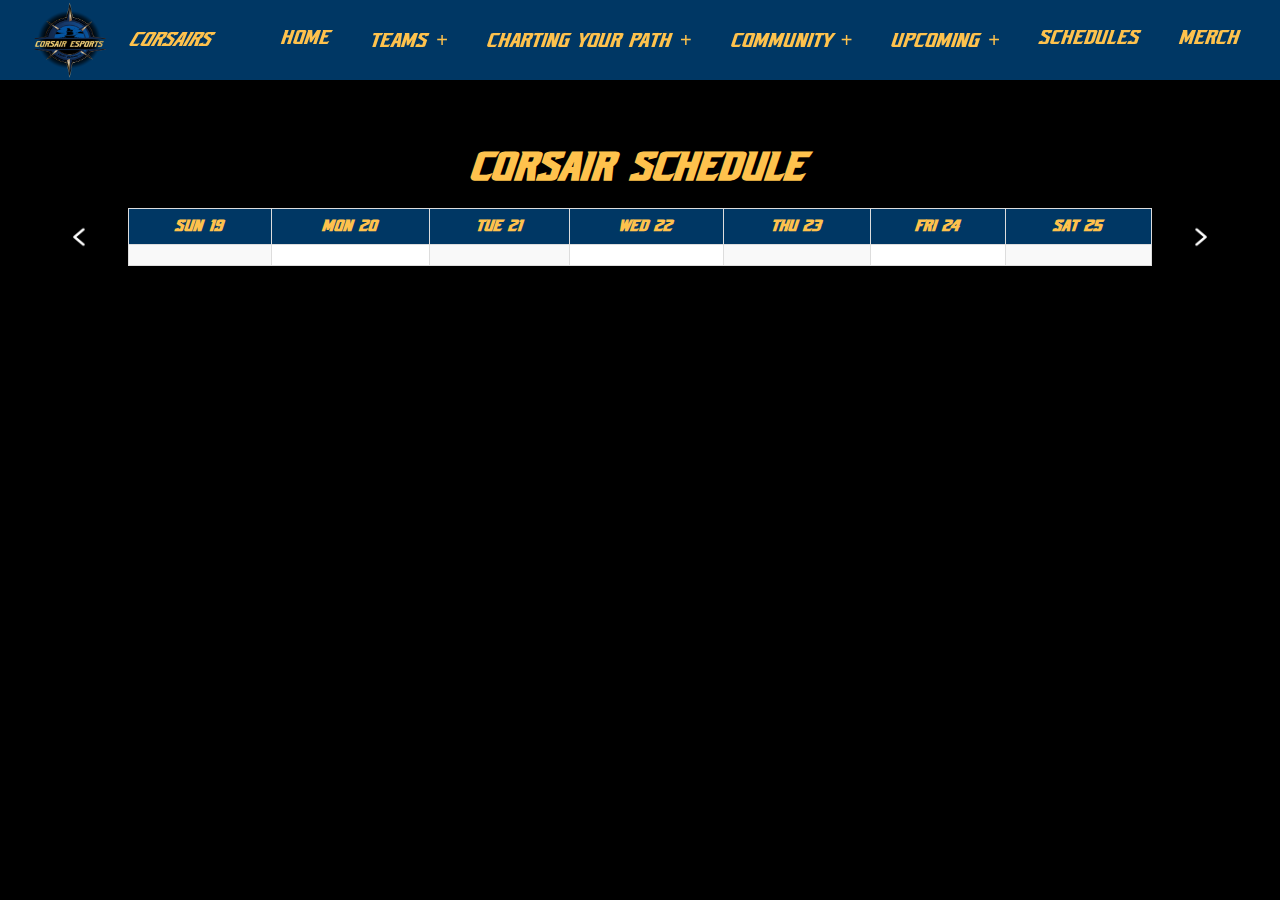
<file: schedules.html>
<!DOCTYPE html>
<html lang="en">
<head>
    <meta charset="UTF-8">
    <meta name="viewport" content="width=device-width, initial-scale=1.0">
    <title>Schedule</title>
    <link rel="stylesheet" href="./styles.css">
    <link rel="icon" href="./images/E-sports_Logo-FINAL.png">
</head>
<body class="schedules-page">
    <header>
        <div class="logo-container">
            <img src="./images/E-sports_Logo-FINAL.png" alt="LOGO" width="100px" height="100px">
            <span class="team-name"><i>CORSAIRS</i></span>
        </div>
        <input type="checkbox" id="menu-bar">
        <label for="menu-bar">Menu</label>
        
        <!--START OF NAVBAR-->
        <nav class="navbar">
            <ul>
                <li><a href="./index.html">Home</a></li>
                <li><a href="#">Teams +</a>
                    <ul>
                        <li><a href="./teams/teams-LOL.html">League of Legends</a></li>
                        <li><a href="./teams/teams-valorant.html">Valorant</a></li>
                        <li><a href="./teams/teams-overwatch2.html">Overwatch 2</a></li>
                        <li><a href="./teams/teams-rocketLeague.html">Rocket League</a></li>
                        <li><a href="./teams/teams-splatoon.html">Splatoon</a></li>
                        <li><a href="./teams/teams-CS2.html">Counter Strike 2</a></li>
                    </ul>
                </li>
                <li><a href="#">Charting Your Path +</a>
                    <ul>
                        <li><a href="#">Who We Are +</a>
                            <ul>
                                <li><a href="./charting/whoWeAre/esportsResort.html">Esports Resort</a></li>
                                <li><a href="./charting/whoWeAre/leadership.html">Leadership</a></li>
                                <li><a href="./charting/whoWeAre/sponsors.html">Sponsors</a></li>
                            </ul>
                        </li>
                        <li><a href="./charting/joiningCorsairs.html">Joining Corsairs</a></li>
                        <li><a href="./charting/careers.html">Careers (TBA)</a></li>
                    </ul>
                </li>
                <li><a href="#">Community +</a>
                    <ul>
                        <li><a href="./community/participationRaffle.html">Participation Raffle</a></li>
                        <li><a href="./community/socialImpacts.html">Social Impacts</a></li>
                        <li><a href="./community/TBA.html">TBA</a></li>
                    </ul>
                </li>
                <li><a href="#">Upcoming +</a>
                    <ul>
                        <li><a href="./upcoming/events.html">Events</a></li>
                        <li><a href="./upcoming/serverPatchNotes.html">Server Patch Notes</a></li>
                    </ul>
                </li>
                <li><a href="./schedules.html">Schedules</a></li>
                <li><a href="./merch.html">Merch</a></li>
            </ul>
        </nav>
        <!--END OF NAVBAR-->
    </header>
    <section id="calendar">
        <div class="calendar-nav">
            <img src="./images/next.png" alt="Previous Week" id="prev-week" class="nav-arrow inverted-colors">
            <h1>CORSAIR SCHEDULE</h1>
            <img src="./images/next.png" alt="Next Week" id="next-week" class="nav-arrow inverted-colors">
        </div>
        <table>
            <thead>
                <tr id="daysOfWeekRow"></tr>
            </thead>
            <tbody id="calendar-body"></tbody>
        </table>
    </section>   
    <section id="event-details">
        <h2 id="event-date"></h2>
        <h3 id="event-name"></h3>
        <p id="event-description"></p>
    </section>
    <script src="./calendar.js"></script>
</body>
</html>
</file>
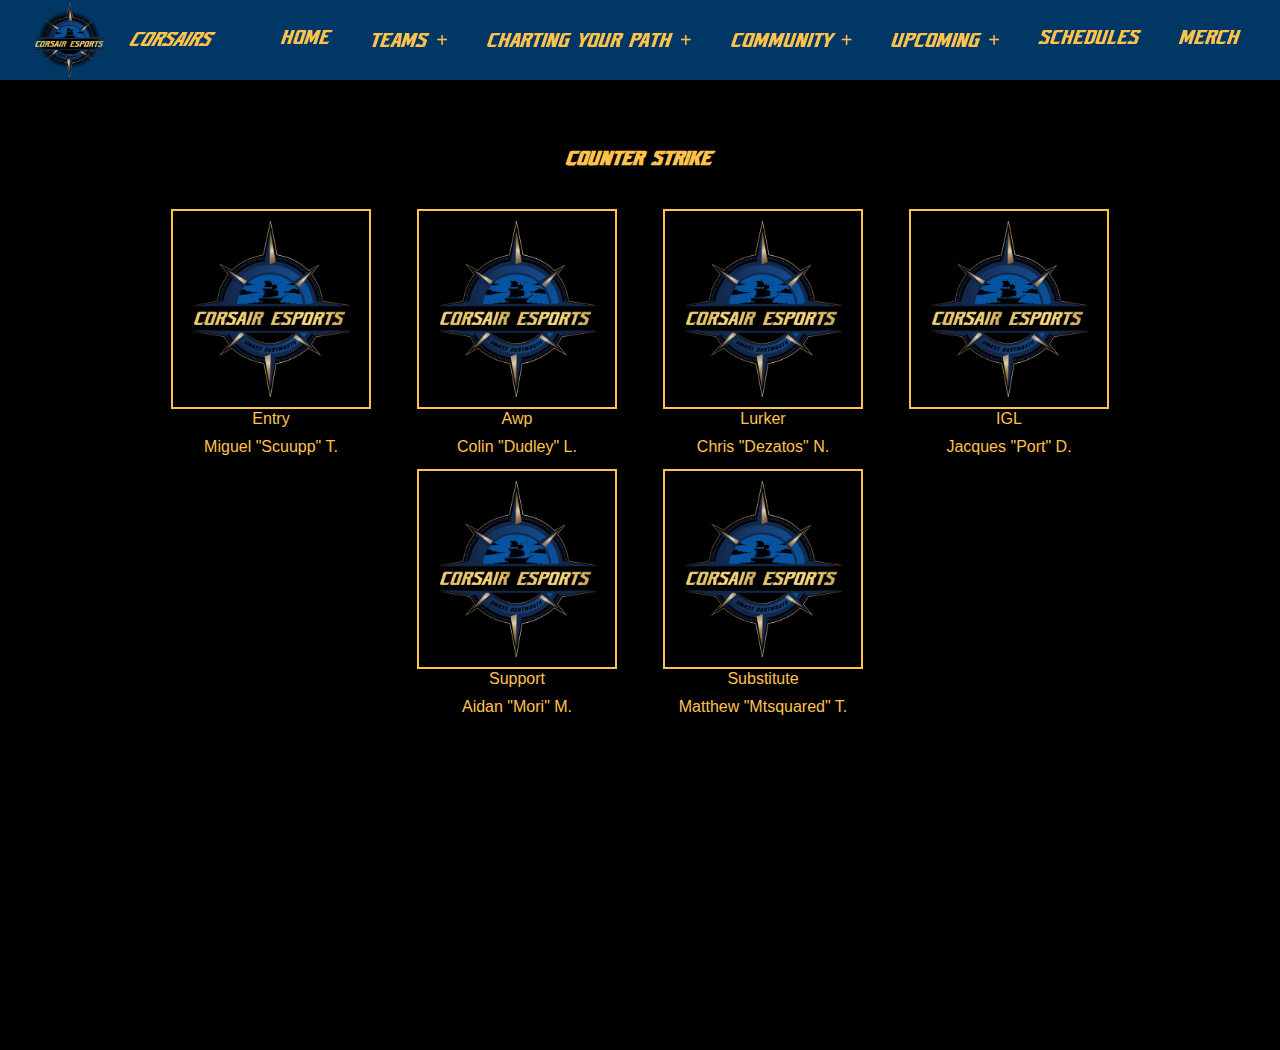
<file: teams/teams-CS2.html>
<!DOCTYPE html>
<html lang="en">
<head>
    <meta charset="UTF-8">
    <meta name="viewport" content="width=device-width, initial-scale=1.0">
    <title>Counter Strike</title>
    <link rel="stylesheet" href="../styles.css">
    <link rel="icon" href="../images/E-sports_Logo-FINAL.png">
</head>
<body>
    <header>
        <div class="logo-container">
            <img src="../images/E-sports_Logo-FINAL.png" alt="LOGO" width="100px" height="100px">
            <span class="team-name"><i>CORSAIRS</i></span>
        </div>
        <input type="checkbox" id="menu-bar">
        <label for="menu-bar">Menu</label>
        <!--START OF NAVBAR-->
        <nav class="navbar">
            <ul>
                <li><a href="../index.html">Home</a></li>
                <li><a href="#">Teams +</a>
                    <ul>
                        <li><a href="./teams-LOL.html">League of Legends</a></li>
                        <li><a href="./teams-valorant.html">Valorant</a></li>
                        <li><a href="./teams-overwatch2.html">Overwatch 2</a></li>
                        <li><a href="./teams-rocketLeague.html">Rocket League</a></li>
                        <li><a href="./teams-splatoon.html">Splatoon</a></li>
                        <li><a href="./teams-CS2.html">Counter Strike 2</a></li>
                    </ul>
                </li>
                <li><a href="#">Charting Your Path +</a>
                    <ul>
                        <li><a href="#">Who We Are +</a>
                            <ul>
                                <li><a href="../charting/whoWeAre/esportsResort.html    ">Esports Resort</a></li>
                                <li><a href="../charting/whoWeAre/leadership.html">Leadership</a></li>
                                <li><a href="../charting/whoWeAre/sponsors.html">Sponsors</a></li>
                            </ul>
                        </li>
                        <li><a href="../charting/joiningCorsairs.html">Joining Corsairs</a></li>
                        <li><a href="../charting/careers.html">Careers (TBA)</a></li>
                    </ul>
                </li>
                <li><a href="#">Community +</a>
                    <ul>
                        <li><a href="../community/participationRaffle.html">Participation Raffle</a></li>
                        <li><a href="../community/socialImpacts.html">Social Impacts</a></li>
                        <li><a href="../community/TBA.html">TBA</a></li>
                    </ul>
                </li>
                <li><a href="#">Upcoming +</a>
                    <ul>
                        <li><a href="../upcoming/events.html">Events</a></li>
                        <li><a href="../upcoming/serverPatchNotes.html">Server Patch Notes</a></li>
                    </ul>
                </li>
                <li><a href="../schedules.html">Schedules</a></li>
                <li><a href="../merch.html">Merch</a></li>
            </ul>
        </nav>
        <!--END OF NAVBAR-->
    </header>
    <section>
        <div class="CS2-team">
            <h1>COUNTER STRIKE</h1>
            <div class="non-support-players-CS2">
                <div class="player-box">
                    <img src="../images/E-sports_Logo-FINAL.png" alt="entry-picture">
                    <p class="player-role">Entry</p>
                    <p class="player-name">Miguel "Scuupp" T.</p>
                </div>
                <div class="player-box">
                    <img src="../images/E-sports_Logo-FINAL.png" alt="awp-picture">
                    <p class="player-role">Awp</p>
                    <p class="player-name">Colin "Dudley" L.</p>
                </div>
                <div class="player-box">
                    <img src="../images/E-sports_Logo-FINAL.png" alt="lurker-picture">
                    <p class="player-role">Lurker</p>
                    <p class="player-name">Chris "Dezatos" N.</p>
                </div>
                <div class="player-box">
                    <img src="../images/E-sports_Logo-FINAL.png" alt="IGL-picture">
                    <p class="player-role">IGL</p>
                    <p class="player-name">Jacques "Port" D.</p>
                </div>
            </div>
            <div class="support-players-CS2">
                <div class="player-box">
                    <img src="../images/E-sports_Logo-FINAL.png" alt="support-picture">
                    <p class="player-role">Support</p>
                    <p class="player-name">Aidan "Mori" M.</p>
                </div>
                <div class="player-box">
                    <img src="../images/E-sports_Logo-FINAL.png" alt="CS2-substitute-picture">
                    <p class="player-role">Substitute</p>
                    <p class="player-name">Matthew "Mtsquared" T.</p>
                </div>
            </div>
        </div>
    </section>
</body>
</html>
</file>
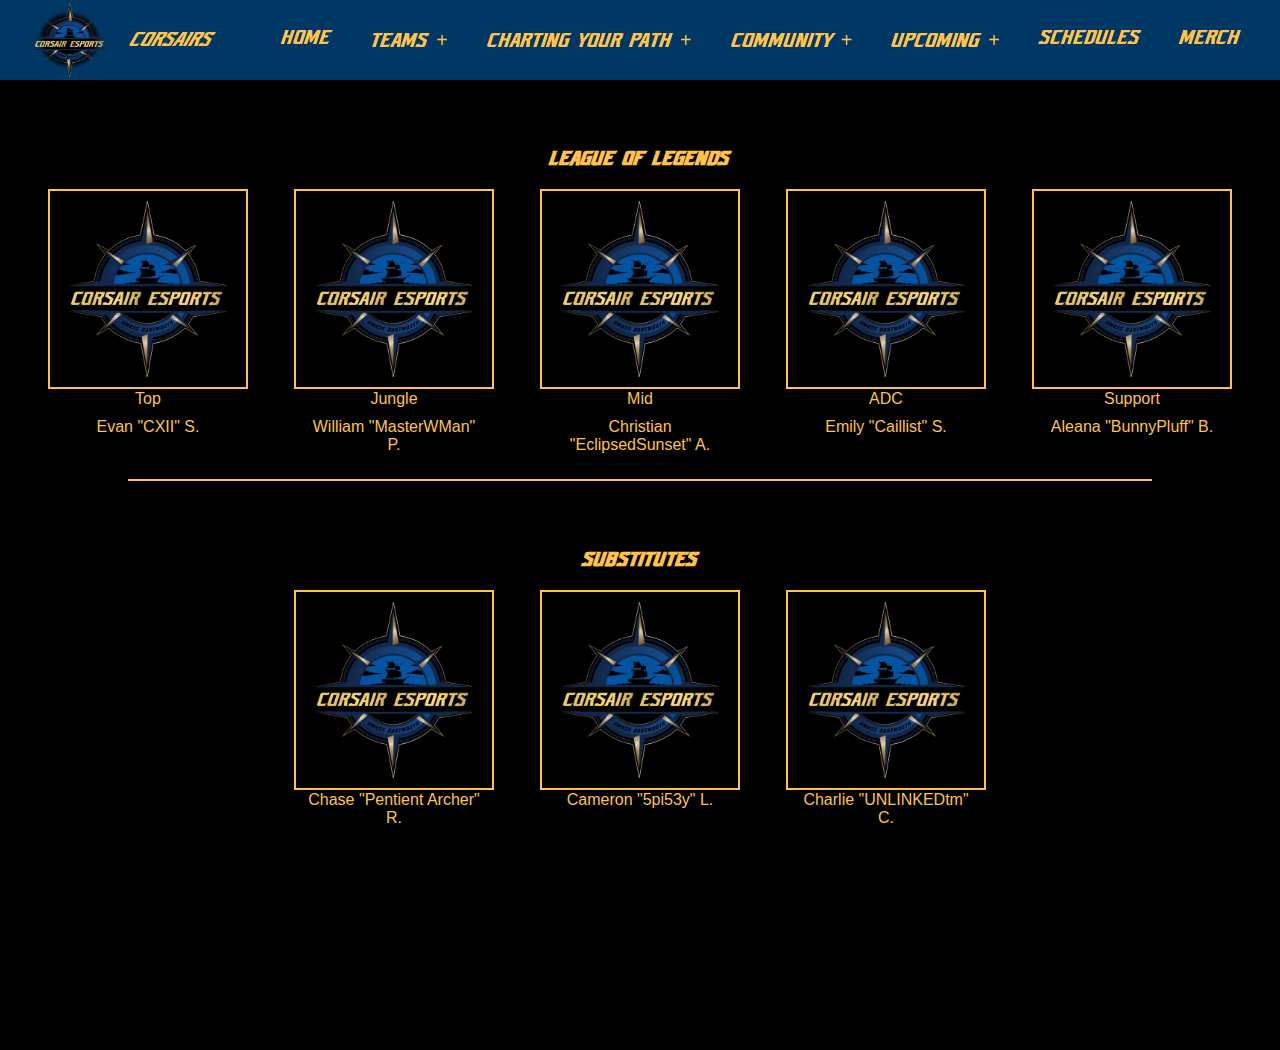
<file: teams/teams-LOL.html>
<!DOCTYPE html>
<html lang="en">
<head>
    <meta charset="UTF-8">
    <meta name="viewport" content="width=device-width, initial-scale=1.0">
    <title>League Of Legends</title>
    <link rel="stylesheet" href="../styles.css">
    <link rel="icon" href="../images/E-sports_Logo-FINAL.png">
</head>
<body>
    <header>
        <div class="logo-container">
            <img src="../images/E-sports_Logo-FINAL.png" alt="LOGO" width="100px" height="100px">
            <span class="team-name"><i>CORSAIRS</i></span>
        </div>
        <input type="checkbox" id="menu-bar">
        <label for="menu-bar">Menu</label>
        <!--START OF NAVBAR-->
        <nav class="navbar">
            <ul>
                <li><a href="../index.html">Home</a></li>
                <li><a href="#">Teams +</a>
                    <ul>
                        <li><a href="./teams-LOL.html">League of Legends</a></li>
                        <li><a href="./teams-valorant.html">Valorant</a></li>
                        <li><a href="./teams-overwatch2.html">Overwatch 2</a></li>
                        <li><a href="./teams-rocketLeague.html">Rocket League</a></li>
                        <li><a href="./teams-splatoon.html">Splatoon</a></li>
                        <li><a href="./teams-CS2.html">Counter Strike 2</a></li>
                    </ul>
                </li>
                <li><a href="#">Charting Your Path +</a>
                    <ul>
                        <li><a href="#">Who We Are +</a>
                            <ul>
                                <li><a href="../charting/whoWeAre/esportsResort.html">Esports Resort</a></li>
                                <li><a href="../charting/whoWeAre/leadership.html">Leadership</a></li>
                                <li><a href="../charting/whoWeAre/sponsors.html">Sponsors</a></li>
                            </ul>
                        </li>
                        <li><a href="../charting/joiningCorsairs.html">Joining Corsairs</a></li>
                        <li><a href="../charting/careers.html">Careers (TBA)</a></li>
                    </ul>
                </li>
                <li><a href="#">Community +</a>
                    <ul>
                        <li><a href="../community/participationRaffle.html">Participation Raffle</a></li>
                        <li><a href="../community/socialImpacts.html">Social Impacts</a></li>
                        <li><a href="../community/TBA.html">TBA</a></li>
                    </ul>
                </li>
                <li><a href="#">Upcoming +</a>
                    <ul>
                        <li><a href="../upcoming/events.html">Events</a></li>
                        <li><a href="../upcoming/serverPatchNotes.html">Server Patch Notes</a></li>
                    </ul>
                </li>
                <li><a href="../schedules.html">Schedules</a></li>
                <li><a href="../merch.html">Merch</a></li>
            </ul>
        </nav>
        <!--END OF NAVBAR-->
    </header>
    <section>
        <div class="lol-a-team">
            <h1>LEAGUE OF LEGENDS</h1>
            <div class="player-box">
                <img src="../images/E-sports_Logo-FINAL.png" alt="top-picture">
                <p class="player-role">Top</p>
                <p class="player-name">Evan "CXII" S.</p>
            </div>
            <div class="player-box">
                <img src="../images/E-sports_Logo-FINAL.png" alt="jungle-picture">
                <p class="player-role">Jungle</p>
                <p class="player-name">William "MasterWMan" P.</p>
            </div>
            <div class="player-box">
                <img src="../images/E-sports_Logo-FINAL.png" alt="mid-picture">
                <p class="player-role">Mid</p>
                <p class="player-name">Christian "EclipsedSunset" A.</p>
            </div>
            <div class="player-box">
                <img src="../images/E-sports_Logo-FINAL.png" alt="adc-picture">
                <p class="player-role">ADC</p>
                <p class="player-name">Emily "Caillist" S.</p>
            </div>
            <div class="player-box">
                <img src="../images/E-sports_Logo-FINAL.png" alt="support-picture">
                <p class="player-role">Support</p>
                <p class="player-name">Aleana "BunnyPluff" B.</p>
            </div>
        </div>
        <hr class="section-divider">
    </section>
    <section>
        <div class="lol-substitutes">
            <h1>SUBSTITUTES</h1>
            <div class="player-box">
                <img src="../images/E-sports_Logo-FINAL.png" alt="sub1">
                <p class="player-name">Chase "Pentient Archer" R.</p>
            </div>
            <div class="player-box">
                <img src="../images/E-sports_Logo-FINAL.png" alt="sub2">
                <p class="player-name">Cameron "5pi53y" L.</p>
            </div>
            <div class="player-box">
                <img src="../images/E-sports_Logo-FINAL.png" alt="sub3">
                <p class="player-name">Charlie "UNLINKEDtm" C.</p>
            </div>
        </div>
    </section>
</body>
</html>
</file>
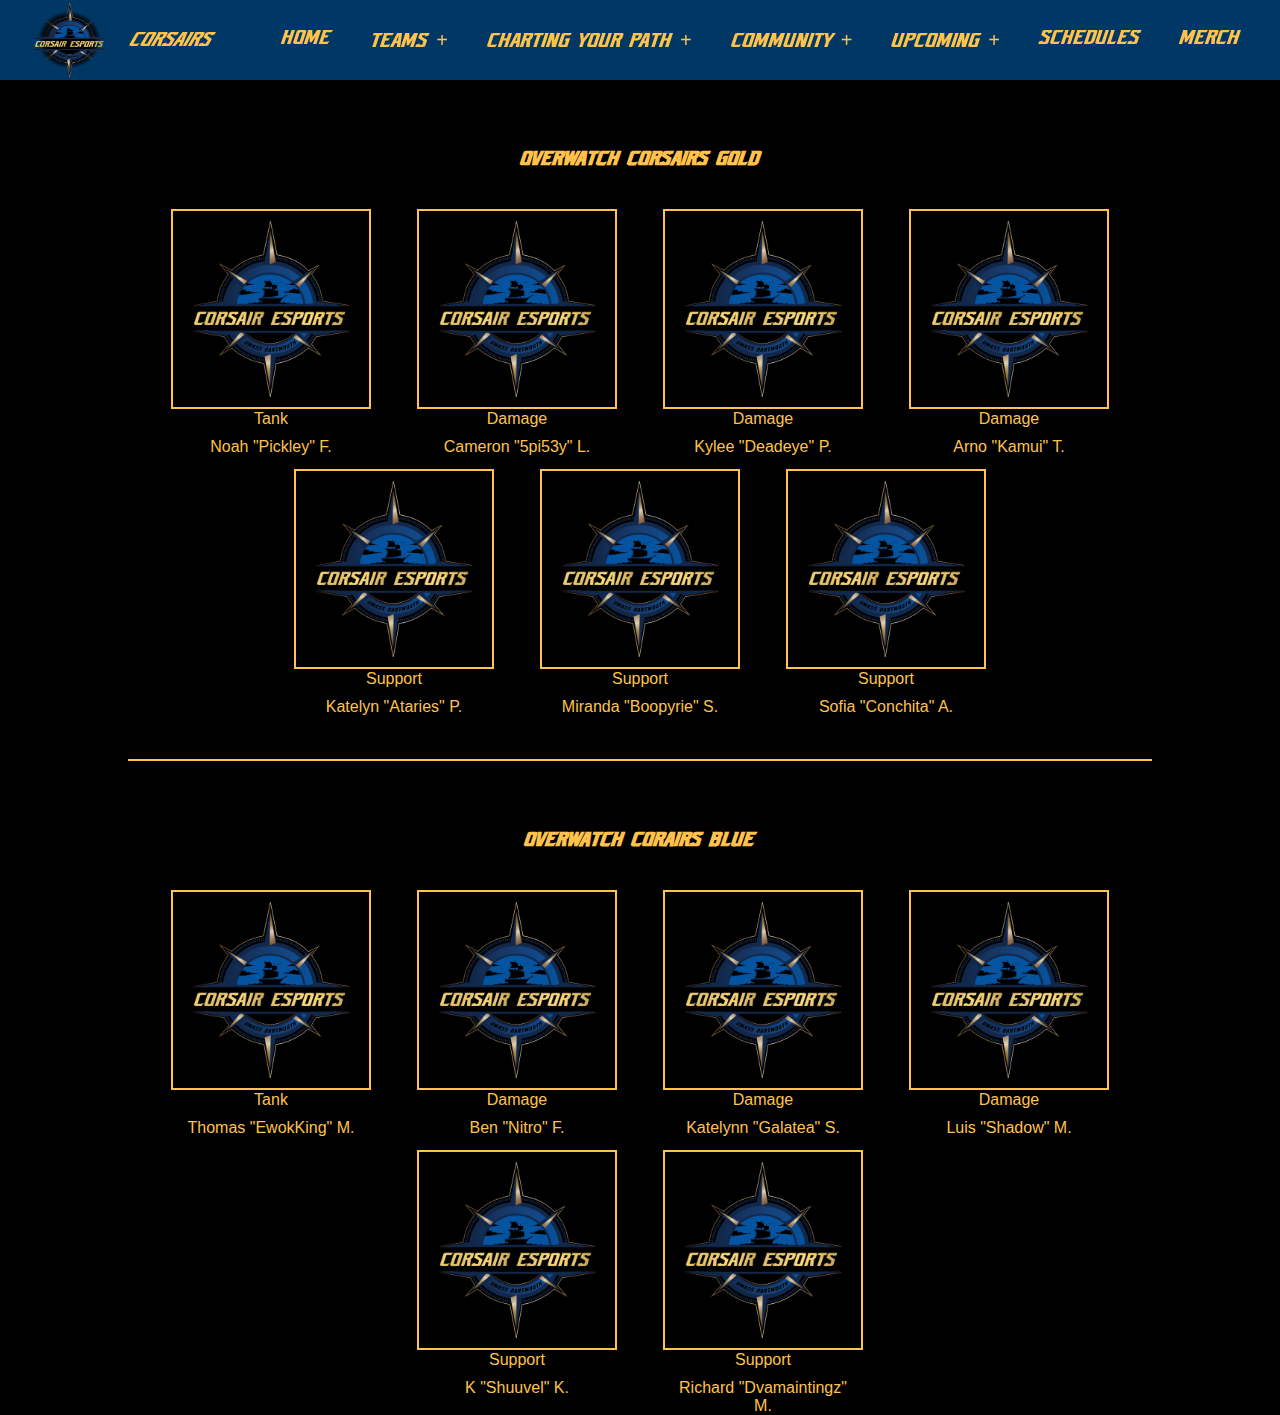
<file: teams/teams-overwatch2.html>
<!DOCTYPE html>
<html lang="en">
<head>
    <meta charset="UTF-8">
    <meta name="viewport" content="width=device-width, initial-scale=1.0">
    <title>Overwatch</title>
    <link rel="stylesheet" href="../styles.css">
    <link rel="icon" href="../images/E-sports_Logo-FINAL.png">
</head>
<body>
    <header>
        <div class="logo-container">
            <img src="../images/E-sports_Logo-FINAL.png" alt="LOGO" width="100px" height="100px">
            <span class="team-name"><i>CORSAIRS</i></span>
        </div>
        <input type="checkbox" id="menu-bar">
        <label for="menu-bar">Menu</label>
        <!--START OF NAVBAR-->
        <nav class="navbar">
            <ul>
                <li><a href="../index.html">Home</a></li>
                <li><a href="#">Teams +</a>
                    <ul>
                        <li><a href="./teams-LOL.html">League of Legends</a></li>
                        <li><a href="./teams-valorant.html">Valorant</a></li>
                        <li><a href="./teams-overwatch2.html">Overwatch 2</a></li>
                        <li><a href="./teams-rocketLeague.html">Rocket League</a></li>
                        <li><a href="./teams-splatoon.html">Splatoon</a></li>
                        <li><a href="./teams-CS2.html">Counter Strike 2</a></li>
                    </ul>
                </li>
                <li><a href="#">Charting Your Path +</a>
                    <ul>
                        <li><a href="#">Who We Are +</a>
                            <ul>
                                <li><a href="../charting/whoWeAre/esportsResort.html">Esports Resort</a></li>
                                <li><a href="../charting/whoWeAre/leadership.html">Leadership</a></li>
                                <li><a href="../charting/whoWeAre/sponsors.html">Sponsors</a></li>
                            </ul>
                        </li>
                        <li><a href="../charting/joiningCorsairs.html">Joining Corsairs</a></li>
                        <li><a href="../charting/careers.html">Careers (TBA)</a></li>
                    </ul>
                </li>
                <li><a href="#">Community +</a>
                    <ul>
                        <li><a href="../community/participationRaffle.html">Participation Raffle</a></li>
                        <li><a href="../community/socialImpacts.html">Social Impacts</a></li>
                        <li><a href="../community/TBA.html">TBA</a></li>
                    </ul>
                </li>
                <li><a href="#">Upcoming +</a>
                    <ul>
                        <li><a href="../upcoming/events.html">Events</a></li>
                        <li><a href="../upcoming/serverPatchNotes.html">Server Patch Notes</a></li>
                    </ul>
                </li>
                <li><a href="../schedules.html">Schedules</a></li>
                <li><a href="../merch.html">Merch</a></li>
            </ul>
        </nav>
        <!--END OF NAVBAR-->
    </header>
    <section>
        <div class="overwatch-gold-team">
            <h1>OVERWATCH CORSAIRS GOLD</h1>
            <div class="non-support-players-gold">
                <div class="player-box">
                    <img src="../images/E-sports_Logo-FINAL.png" alt="tank-gold-picture">
                    <p class="player-role">Tank</p>
                    <p class="player-name">Noah "Pickley" F.</p>
                </div>
                <div class="player-box">
                    <img src="../images/E-sports_Logo-FINAL.png" alt="damage1-gold-picture">
                    <p class="player-role">Damage</p>
                    <p class="player-name">Cameron "5pi53y" L.</p>
                </div>
                <div class="player-box">
                    <img src="../images/E-sports_Logo-FINAL.png" alt="damage2-gold-picture">
                    <p class="player-role">Damage</p>
                    <p class="player-name">Kylee "Deadeye" P.</p>
                </div>
                <div class="player-box">
                    <img src="../images/E-sports_Logo-FINAL.png" alt="damage3-gold-picture">
                    <p class="player-role">Damage</p>
                    <p class="player-name">Arno "Kamui" T.</p>
                </div>
            </div>
            <div class="support-players-gold">
                <div class="player-box">
                    <img src="../images/E-sports_Logo-FINAL.png" alt="support1-gold-picture">
                    <p class="player-role">Support</p>
                    <p class="player-name">Katelyn "ataries" P.</p>
                </div>
                <div class="player-box">
                    <img src="../images/E-sports_Logo-FINAL.png" alt="support2-gold-picture">
                    <p class="player-role">Support</p>
                    <p class="player-name">Miranda "Boopyrie" S.</p>
                </div>
                <div class="player-box">
                    <img src="../images/E-sports_Logo-FINAL.png" alt="support3-gold-picture">
                    <p class="player-role">Support</p>
                    <p class="player-name">Sofia "conchita" A.</p>
                </div>
            </div>
        </div>
        <hr class="section-divider">
    </section>
    <section>
        <div class="overwatch-blue-team">
            <h1>OVERWATCH CORAIRS BLUE</h1>
            <div class="non-support-players-blue">
                <div class="player-box">
                    <img src="../images/E-sports_Logo-FINAL.png" alt="tank-blue-picture">
                    <p class="player-role">Tank</p>
                    <p class="player-name">Thomas "EwokKing" M.</p>
                </div>
                <div class="player-box">
                    <img src="../images/E-sports_Logo-FINAL.png" alt="damage1-blue-picture">
                    <p class="player-role">Damage</p>
                    <p class="player-name">Ben "Nitro" F.</p>
                </div>
                <div class="player-box">
                    <img src="../images/E-sports_Logo-FINAL.png" alt="damage2-blue-picture">
                    <p class="player-role">Damage</p>
                    <p class="player-name">Katelynn "galatea" S.</p>
                </div>
                <div class="player-box">
                    <img src="../images/E-sports_Logo-FINAL.png" alt="damage3-blue-picture">
                    <p class="player-role">Damage</p>
                    <p class="player-name">Luis "Shadow" M.</p>
                </div>
            </div>
            <div class="support-players-blue">
                <div class="player-box">
                    <img src="../images/E-sports_Logo-FINAL.png" alt="support1-blue-picture">
                    <p class="player-role">Support</p>
                    <p class="player-name">K "Shuuvel" K.</p>
                </div>
                <div class="player-box">
                    <img src="../images/E-sports_Logo-FINAL.png" alt="support2-blue-picture">
                    <p class="player-role">Support</p>
                    <p class="player-name">Richard "Dvamaintingz" M.</p>
                </div>
            </div>
        </div>
    </section>
</body>
</html>
</file>
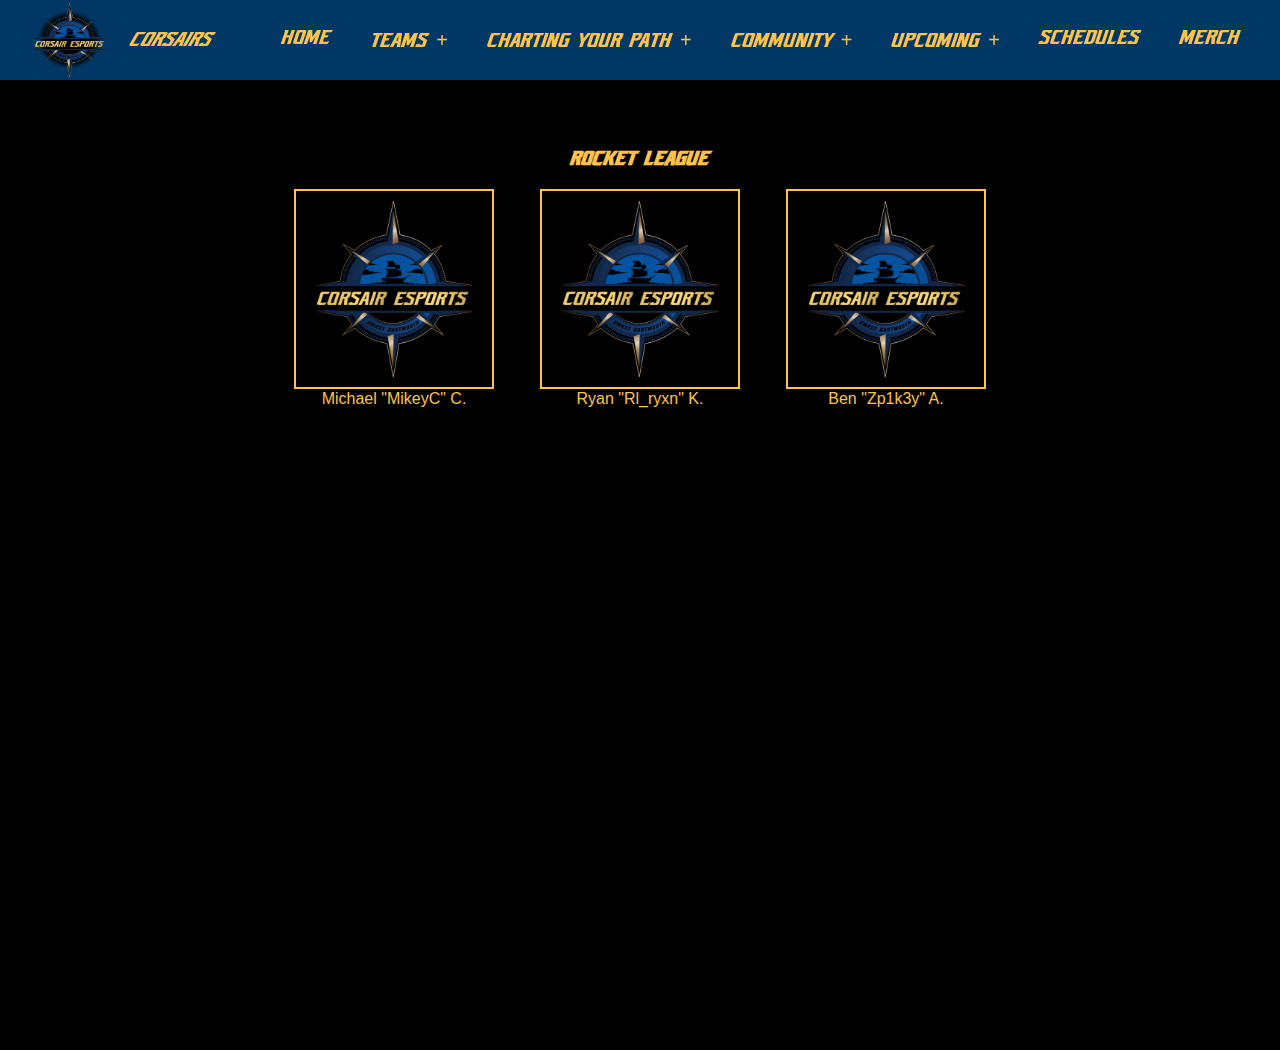
<file: teams/teams-rocketLeague.html>
<!DOCTYPE html>
<html lang="en">
<head>
    <meta charset="UTF-8">
    <meta name="viewport" content="width=device-width, initial-scale=1.0">
    <title>Rocket League</title>
    <link rel="stylesheet" href="../styles.css">
    <link rel="icon" href="../images/E-sports_Logo-FINAL.png">
</head>
<body>
    <header>
        <div class="logo-container">
            <img src="../images/E-sports_Logo-FINAL.png" alt="LOGO" width="100px" height="100px">
            <span class="team-name"><i>CORSAIRS</i></span>
        </div>
        <input type="checkbox" id="menu-bar">
        <label for="menu-bar">Menu</label>
        <!--START OF NAVBAR-->
        <nav class="navbar">
            <ul>
                <li><a href="../index.html">Home</a></li>
                <li><a href="#">Teams +</a>
                    <ul>
                        <li><a href="./teams-LOL.html">League of Legends</a></li>
                        <li><a href="./teams-valorant.html">Valorant</a></li>
                        <li><a href="./teams-overwatch2.html">Overwatch 2</a></li>
                        <li><a href="./teams-rocketLeague.html">Rocket League</a></li>
                        <li><a href="./teams-splatoon.html">Splatoon</a></li>
                        <li><a href="./teams-CS2.html">Counter Strike 2</a></li>
                    </ul>
                </li>
                <li><a href="#">Charting Your Path +</a>
                    <ul>
                        <li><a href="#">Who We Are +</a>
                            <ul>
                                <li><a href="../charting/whoWeAre/esportsResort.html">Esports Resort</a></li>
                                <li><a href="../charting/whoWeAre/leadership.html">Leadership</a></li>
                                <li><a href="../charting/whoWeAre/sponsors.html">Sponsors</a></li>
                            </ul>
                        </li>
                        <li><a href="../charting/joiningCorsairs.html">Joining Corsairs</a></li>
                        <li><a href="../charting/careers.html">Careers (TBA)</a></li>
                    </ul>
                </li>
                <li><a href="#">Community +</a>
                    <ul>
                        <li><a href="../community/participationRaffle.html">Participation Raffle</a></li>
                        <li><a href="../community/socialImpacts.html">Social Impacts</a></li>
                        <li><a href="../community/TBA.html">TBA</a></li>
                    </ul>
                </li>
                <li><a href="#">Upcoming +</a>
                    <ul>
                        <li><a href="../upcoming/events.html">Events</a></li>
                        <li><a href="../upcoming/serverPatchNotes.html">Server Patch Notes</a></li>
                    </ul>
                </li>
                <li><a href="../schedules.html">Schedules</a></li>
                <li><a href="../merch.html">Merch</a></li>
            </ul>
        </nav>
        <!--END OF NAVBAR-->
    </header>
    <section>
        <div class="rocket-league-team">
            <h1>ROCKET LEAGUE</h1>
            <div class="player-box">
                <img src="../images/E-sports_Logo-FINAL.png" alt="player1-picture">
                <p class="player-name">Michael "MikeyC" C.</p>
            </div>
            <div class="player-box">
                <img src="../images/E-sports_Logo-FINAL.png" alt="player2-picture">
                <p class="player-name">Ryan "Rl_ryxn" K.</p>
            </div>
            <div class="player-box">
                <img src="../images/E-sports_Logo-FINAL.png" alt="player3-picture">
                <p class="player-name">Ben "Zp1k3y" A.</p>
            </div>
        </div>
    </section>
</body>
</html>
</file>
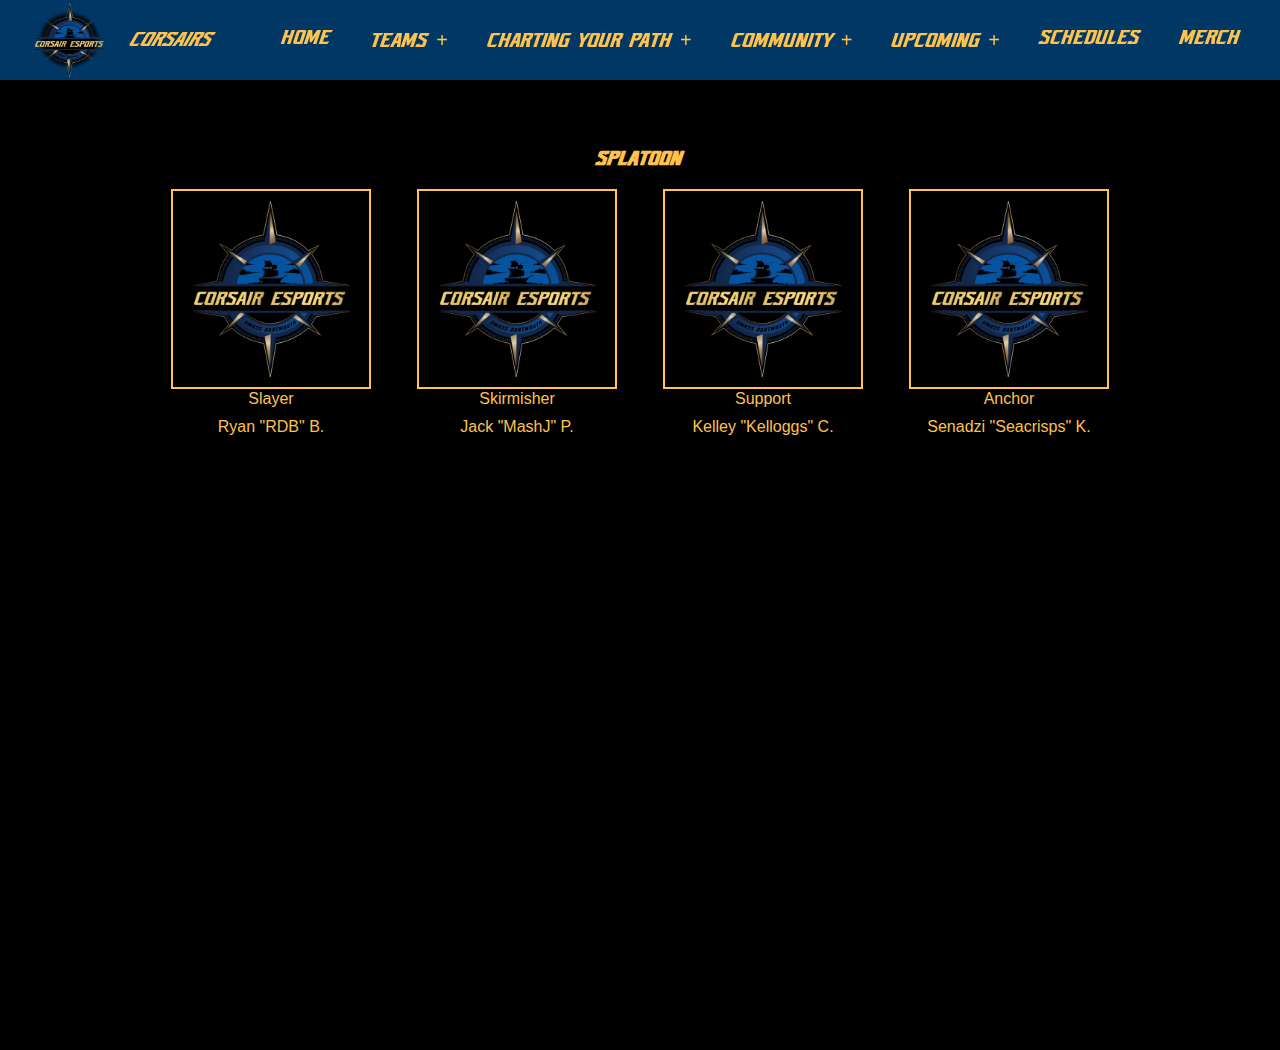
<file: teams/teams-splatoon.html>
<!DOCTYPE html>
<html lang="en">
<head>
    <meta charset="UTF-8">
    <meta name="viewport" content="width=device-width, initial-scale=1.0">
    <title>Splatoon</title>
    <link rel="stylesheet" href="../styles.css">
    <link rel="icon" href="../images/E-sports_Logo-FINAL.png">
</head>
<body>
    <header>
        <div class="logo-container">
            <img src="../images/E-sports_Logo-FINAL.png" alt="LOGO" width="100px" height="100px">
            <span class="team-name"><i>CORSAIRS</i></span>
        </div>
        <input type="checkbox" id="menu-bar">
        <label for="menu-bar">Menu</label>
        <!--START OF NAVBAR-->
        <nav class="navbar">
            <ul>
                <li><a href="../index.html">Home</a></li>
                <li><a href="#">Teams +</a>
                    <ul>
                        <li><a href="./teams-LOL.html">League of Legends</a></li>
                        <li><a href="./teams-valorant.html">Valorant</a></li>
                        <li><a href="./teams-overwatch2.html">Overwatch 2</a></li>
                        <li><a href="./teams-rocketLeague.html">Rocket League</a></li>
                        <li><a href="./teams-splatoon.html">Splatoon</a></li>
                        <li><a href="./teams-CS2.html">Counter Strike 2</a></li>
                    </ul>
                </li>
                <li><a href="#">Charting Your Path +</a>
                    <ul>
                        <li><a href="#">Who We Are +</a>
                            <ul>
                                <li><a href="../charting/whoWeAre/esportsResort.html">Esports Resort</a></li>
                                <li><a href="../charting/whoWeAre/leadership.html">Leadership</a></li>
                                <li><a href="../charting/whoWeAre/sponsors.html">Sponsors</a></li>
                            </ul>
                        </li>
                        <li><a href="../charting/joiningCorsairs.html">Joining Corsairs</a></li>
                        <li><a href="../charting/careers.html">Careers (TBA)</a></li>
                    </ul>
                </li>
                <li><a href="#">Community +</a>
                    <ul>
                        <li><a href="../community/participationRaffle.html">Participation Raffle</a></li>
                        <li><a href="../community/socialImpacts.html">Social Impacts</a></li>
                        <li><a href="../community/TBA.html">TBA</a></li>
                    </ul>
                </li>
                <li><a href="#">Upcoming +</a>
                    <ul>
                        <li><a href="../upcoming/events.html">Events</a></li>
                        <li><a href="../upcoming/serverPatchNotes.html">Server Patch Notes</a></li>
                    </ul>
                </li>
                <li><a href="../schedules.html">Schedules</a></li>
                <li><a href="../merch.html">Merch</a></li>
            </ul>
        </nav>
        <!--END OF NAVBAR-->
    </header>
    <section>
        <div class="splatoon-team">
            <h1>SPLATOON</h1>
            <div class="player-box">
                <img src="../images/E-sports_Logo-FINAL.png" alt="slayer-picture">
                <p class="player-role">Slayer</p>
                <p class="player-name">Ryan "RDB" B.</p>
            </div>
            <div class="player-box">
                <img src="../images/E-sports_Logo-FINAL.png" alt="skirmisher-picture">
                <p class="player-role">Skirmisher</p>
                <p class="player-name">Jack "MashJ" P.</p>
            </div>
            <div class="player-box">
                <img src="../images/E-sports_Logo-FINAL.png" alt="Support-picture">
                <p class="player-role">Support</p>
                <p class="player-name">Kelley "kelloggs" C.</p>
            </div>
            <div class="player-box">
                <img src="../images/E-sports_Logo-FINAL.png" alt="anchor-picture">
                <p class="player-role">Anchor</p>
                <p class="player-name">Senadzi "Seacrisps" K.</p>
            </div>
        </div>
    </section>
</body>
</html>
</file>
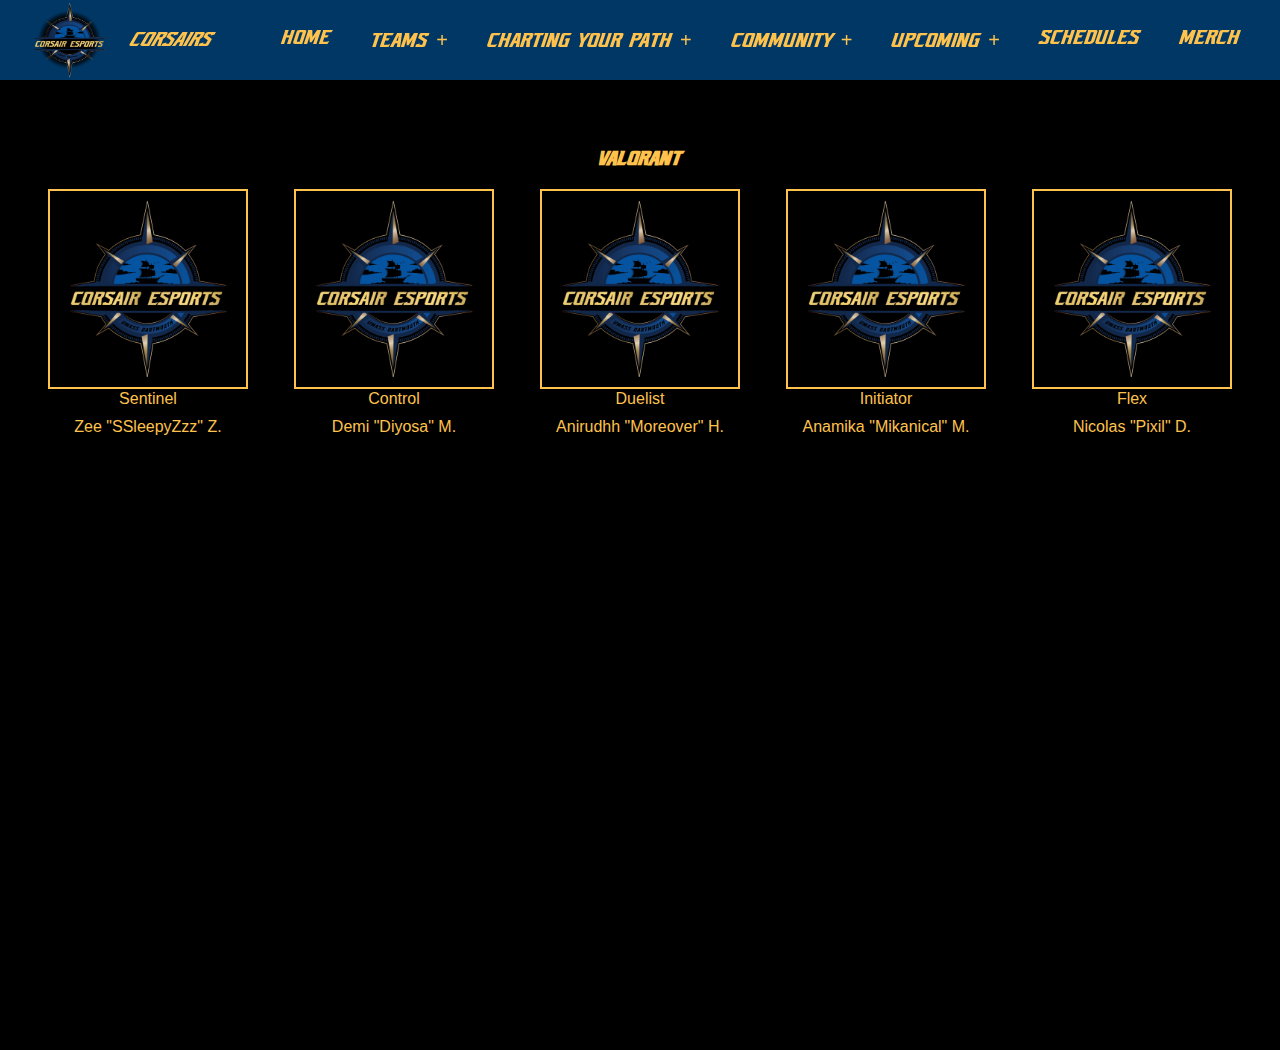
<file: teams/teams-valorant.html>
<!DOCTYPE html>
<html lang="en">
<head>
    <meta charset="UTF-8">
    <meta name="viewport" content="width=device-width, initial-scale=1.0">
    <title>Valorant</title>
    <link rel="stylesheet" href="../styles.css">
    <link rel="icon" href="../images/E-sports_Logo-FINAL.png">
</head>
<body>
    <header>
        <div class="logo-container">
            <img src="../images/E-sports_Logo-FINAL.png" alt="LOGO" width="100px" height="100px">
            <span class="team-name"><i>CORSAIRS</i></span>
        </div>
        <input type="checkbox" id="menu-bar">
        <label for="menu-bar">Menu</label>
        <!--START OF NAVBAR-->
        <nav class="navbar">
            <ul>
                <li><a href="../index.html">Home</a></li>
                <li><a href="#">Teams +</a>
                    <ul>
                        <li><a href="./teams-LOL.html">League of Legends</a></li>
                        <li><a href="./teams-valorant.html">Valorant</a></li>
                        <li><a href="./teams-overwatch2.html">Overwatch 2</a></li>
                        <li><a href="./teams-rocketLeague.html">Rocket League</a></li>
                        <li><a href="./teams-splatoon.html">Splatoon</a></li>
                        <li><a href="./teams-CS2.html">Counter Strike 2</a></li>
                    </ul>
                </li>
                <li><a href="#">Charting Your Path +</a>
                    <ul>
                        <li><a href="#">Who We Are +</a>
                            <ul>
                                <li><a href="../charting/whoWeAre/esportsResort.html">Esports Resort</a></li>
                                <li><a href="../charting/whoWeAre/leadership.html">Leadership</a></li>
                                <li><a href="../charting/whoWeAre/sponsors.html">Sponsors</a></li>
                            </ul>
                        </li>
                        <li><a href="../charting/joiningCorsairs.html">Joining Corsairs</a></li>
                        <li><a href="../charting/careers.html">Careers (TBA)</a></li>
                    </ul>
                </li>
                <li><a href="#">Community +</a>
                    <ul>
                        <li><a href="../community/participationRaffle.html">Participation Raffle</a></li>
                        <li><a href="../community/socialImpacts.html">Social Impacts</a></li>
                        <li><a href="../community/TBA.html">TBA</a></li>
                    </ul>
                </li>
                <li><a href="#">Upcoming +</a>
                    <ul>
                        <li><a href="../upcoming/events.html">Events</a></li>
                        <li><a href="../upcoming/serverPatchNotes.html">Server Patch Notes</a></li>
                    </ul>
                </li>
                <li><a href="../schedules.html">Schedules</a></li>
                <li><a href="../merch.html">Merch</a></li>
            </ul>
        </nav>
        <!--END OF NAVBAR-->
    </header>
    <section>
        <div class="valorant-team">
            <h1>VALORANT</h1>
            <div class="player-box">
                <img src="../images/E-sports_Logo-FINAL.png" alt="sentinel-picture">
                <p class="player-role">Sentinel</p>
                <p class="player-name">Zee "sSleepyZzz" Z.</p>
            </div>
            <div class="player-box">
                <img src="../images/E-sports_Logo-FINAL.png" alt="control-picture">
                <p class="player-role">Control</p>
                <p class="player-name">Demi "diyosa" M.</p>
            </div>
            <div class="player-box">
                <img src="../images/E-sports_Logo-FINAL.png" alt="duelist-picture">
                <p class="player-role">Duelist</p>
                <p class="player-name">Anirudhh "Moreover" H.</p>
            </div>
            <div class="player-box">
                <img src="../images/E-sports_Logo-FINAL.png" alt="initiator-picture">
                <p class="player-role">Initiator</p>
                <p class="player-name">Anamika "mikanical" M.</p>
            </div>
            <div class="player-box">
                <img src="../images/E-sports_Logo-FINAL.png" alt="flex-picture">
                <p class="player-role">Flex</p>
                <p class="player-name">Nicolas "Pixil" D.</p>
            </div>
        </div>
    </section>
</body>
</html>
</file>
<file: styles.css>
*{
    margin: 0;
    padding: 0;
    box-sizing: border-box;
    font-family: AZN UNIFIED, sans-serif;
    text-transform: capitalize;
    text-decoration: none;
}

p{
    font-family: 'Roboto', sans-serif;
}

@font-face {
    font-family: AZN UNIFIED;
    src: url(./fonts/AZNUnified-Oblique-Trial.otf) format("opentype");
}

h1, h2, h3, h4, h5, h6 {
    font-family: 'AZN UNIFIED', sans-serif;
}

body{
    min-height: 100vh;
    background: black;
    background-size: cover;
    background-position: center;
    margin: 0;
    padding: 0;
}

body.index-page{
    min-height: 100vh;
    background: black;
    background-size: cover;
    background-position: center;
    margin: 0;
    padding: 0;
    overflow: hidden;
}

body.schedules-page{
    overflow: hidden;
}

header{
    position: fixed;
    top: 0;
    left: 0;
    right: 0;
    background: #003764 ;
    box-shadow: 0 5px 10px rgba(0,0,0,.1);
    padding: 20px 7%;
    display: flex;
    justify-content: space-between;
    align-items: center;
    padding: 0 20px;
    z-index: 1001;
} 

header h1, section h1{
    font-size: 24px;
}

header .navbar ul{
    list-style: none;
}

header .navbar ul li{
    position: relative;
    float: left;
}

header .navbar ul li a{
    font-size: 20px;
    padding: 20px;
    color: #fec24d;
    display: block;
}

header .navbar ul li a:hover{
    background: #fec24d;
    color: white;
}

header .navbar ul li ul{
    position: absolute;
    left: 0;
    width: 200px;
    background: white;
    opacity: 0;
    transform: translateY(10px);
    transition: opacity 0.25s ease, transform 0.25s ease;
    pointer-events: none;
}

header .navbar ul li ul li{
    width: 100%;
    border-top: 1px solid #050616;
}

header .navbar ul li ul li ul{
    left: 201px;
    top: 0;
}

header .navbar ul li:focus-within > ul,
header .navbar ul li:hover > ul{
    opacity: 1;
    transform: translateY(0);
    pointer-events: initial;
    transition-delay: 0.1s;
}

.navbar a{
    font-size: 18px;
}

#menu-bar{
    display: none;
}

header label{
    font-size: 20px;
    color: #fec24d;
    cursor: pointer;
    display: none;
}

header img{
    width: 80px;
    height: 80px;
    margin-right: 10px;
}

@media(max-width: 991px){
    header{
        padding: 20px;
    }

    header label{
        display: initial;
    }

    header .navbar{
        position: absolute;
        top: 100%;
        left: 0;
        right: 0;
        background: white;
        border-top: 1px solid #050616;
        display: none;
    }

    header .navbar ul li{
        width: 100%;
    }

    header .navbar ul li ul{
        position: relative;
        width: 100%;
    }

    header .navbar ul li ul li{
        background: #eee;
    }

    header .navbar ul li ul li ul{
        width: 100%;
        left: 0;
    }

    #menu-bar:checked ~ .navbar{
        display: initial;
    }
}

.lol-a-team{
    width: 100%;
    position: relative;
    z-index: 500;
    text-align: center;
    color: #fec24d;
    margin-top: 150px;
}

.lol-a-team h1{
    font-size: 20px;
    margin-top: 20px;
}

.player-box{
    display: inline-block;
    margin: 20px;
    border: 2px solid #fec24d;
    padding: 10px;
    width: 200px;
    height: 200px;
    text-align: center;
    vertical-align: top;
}

.player-box img{
    width: 100%;
    height: 100%;
    border-radius: 50%;
    object-fit: cover;
    object-position: center center;
}

.player-role, .player-name{
    margin-top: 10px;
    color: #fec24d;
}

.section-divider{
    width: 80%;
    margin: 70px auto;
    border: 1px solid #fec24d;
}

.lol-substitutes{
    width: 100%;
    position: relative;
    z-index: 500;
    text-align: center;
    color: #fec24d;
    margin-top: 70px;
}

.lol-substitutes h1{
    font-size: 20px;
    margin-top: 20px;
}

.valorant-team{
    width: 100%;
    position: relative;
    z-index: 500;
    text-align: center;
    color: #fec24d;
    margin-top: 150px;
}

.valorant-team h1{
    font-size: 20px;
    margin-top: 20px;
}

.overwatch-gold-team{
    width: 100%;
    position: relative;
    z-index: 500;
    text-align: center;
    color: #fec24d;
    margin-top: 150px;
}

.overwatch-gold-team h1{
    font-size: 20px;
    margin-top: 20px;
}

.non-support-players-gold,
.support-players-gold{
    margin-top: 20px;
}

.overwatch-blue-team{
    width: 100%;
    position: relative;
    z-index: 500;
    text-align: center;
    color: #fec24d;
    margin-top: 70px;
}

.overwatch-blue-team h1{
    font-size: 20px;
    margin-top: 20px;
}

.non-support-players-blue,
.support-players-blue{
    margin-top: 20px;
}

.rocket-league-team{
    width: 100%;
    position: relative;
    z-index: 500;
    text-align: center;
    color: #fec24d;
    margin-top: 150px;
}

.rocket-league-team h1{
    font-size: 20px;
    margin-top: 20px;
}

.splatoon-team{
    width: 100%;
    position: relative;
    z-index: 500;
    text-align: center;
    color: #fec24d;
    margin-top: 150px;
}

.splatoon-team h1{
    font-size: 20px;
    margin-top: 20px;
}

.CS2-team{
    width: 100%;
    position: relative;
    z-index: 500;
    text-align: center;
    color: #fec24d;
    margin-top: 150px;
}

.CS2-team h1{
    font-size: 20px;
    margin-top: 20px;
}

.non-support-players-CS2,
.support-players-CS2{
    margin-top: 20px;
}

.video-container{
    position: relative;
    width: 100%;
    height: 100%;
    overflow: hidden;
}

#background-video{
    position: absolute;
    top: 0;
    left: 0;
    width: 100%;
    height: 100%;
    object-fit: cover;
    z-index: -1;
}

.video-overlay{
    position: absolute;
    top: 0;
    left: 0;
    width: 100%;
    height: 100%;
    background-color: rgba(0, 55, 100, 0.5);
    display: flex;
    flex-direction: column;
    justify-content: center;
    align-items: center;
    color: white;
    z-index: 1;
}

.welcome-text{
    text-align: center;
    font-size: 2em;
}

.welcome-buttons{
    margin-top: 20px;
}

.button{
    font-size: 18px;
    display: inline-block;
    padding: 10px 20px;
    margin: 0 10px;
    background-color: #fec24d;
    color: #003764;
    text-decoration: none;
    font-weight: bold;
    border-radius: 20px 50px;
    transition: transform 0.2s ease-in-out;
}

.button:hover{
    transform: scale(1.1);
}

.logo-container{
    display: flex;
    align-items: center;
    margin-left: 10px;
}

.team-name{
    font-size: 20px;
    font-family: 'AZN UNIFIED', sans-serif;
    color: #fec24d;
    margin-left: 10px;
}

#calendar {
    padding-top: 150px;
    margin: 0 auto 80px;
    position: relative;
}

.calendar-nav{
    display: flex;
    align-items: center;
    justify-content: space-between;
    margin-bottom: 20px;
}

.calendar-nav h1{
    text-align: center;
    color: #fec24d;
    font-size: 40px;
    margin: 0;
    flex: 1;
}

.nav-arrow{
    width: 30px;
    height: 30px;
    cursor: pointer;
}

.inverted-colors{
    filter: invert(100%);
}

#prev-week,
#next-week{
    position: absolute;
    transform: translateY(-50%);
}

#prev-week{
    transform: scaleX(-1);
    left: 5%;
    top: 83.5%;
}

#next-week{
    right: 5%;
    top: 89%;
}

table {
    width: 80%;
    margin: 0 auto;
    border-collapse: collapse;
}

thead {
    background-color: #003764;
    color: #fec24d;
}

th, td {
    border: 1px solid #ddd;
    padding: 10px;
    text-align: center;
}

td {
    background-color: #fff;
}

td:nth-child(odd) {
    background-color: #f9f9f9;
}

#event-details{
    margin-top: 20px;
    padding: 20px;
    background-color: #003764;
    color: #fec24d;
    border-radius: 8px;
    display: none;
}

#event-details h2 {
    font-size: 18px;
}

#event-details h3 {
    font-size: 24px;
    margin-top: 10px;
}

#event-details p {
    font-size: 16px;
    margin-top: 10px;
}

.event-title{
    padding: 5px;
    cursor: pointer;
}

.event-title:hover{
    text-decoration: underline;
}
</file>
